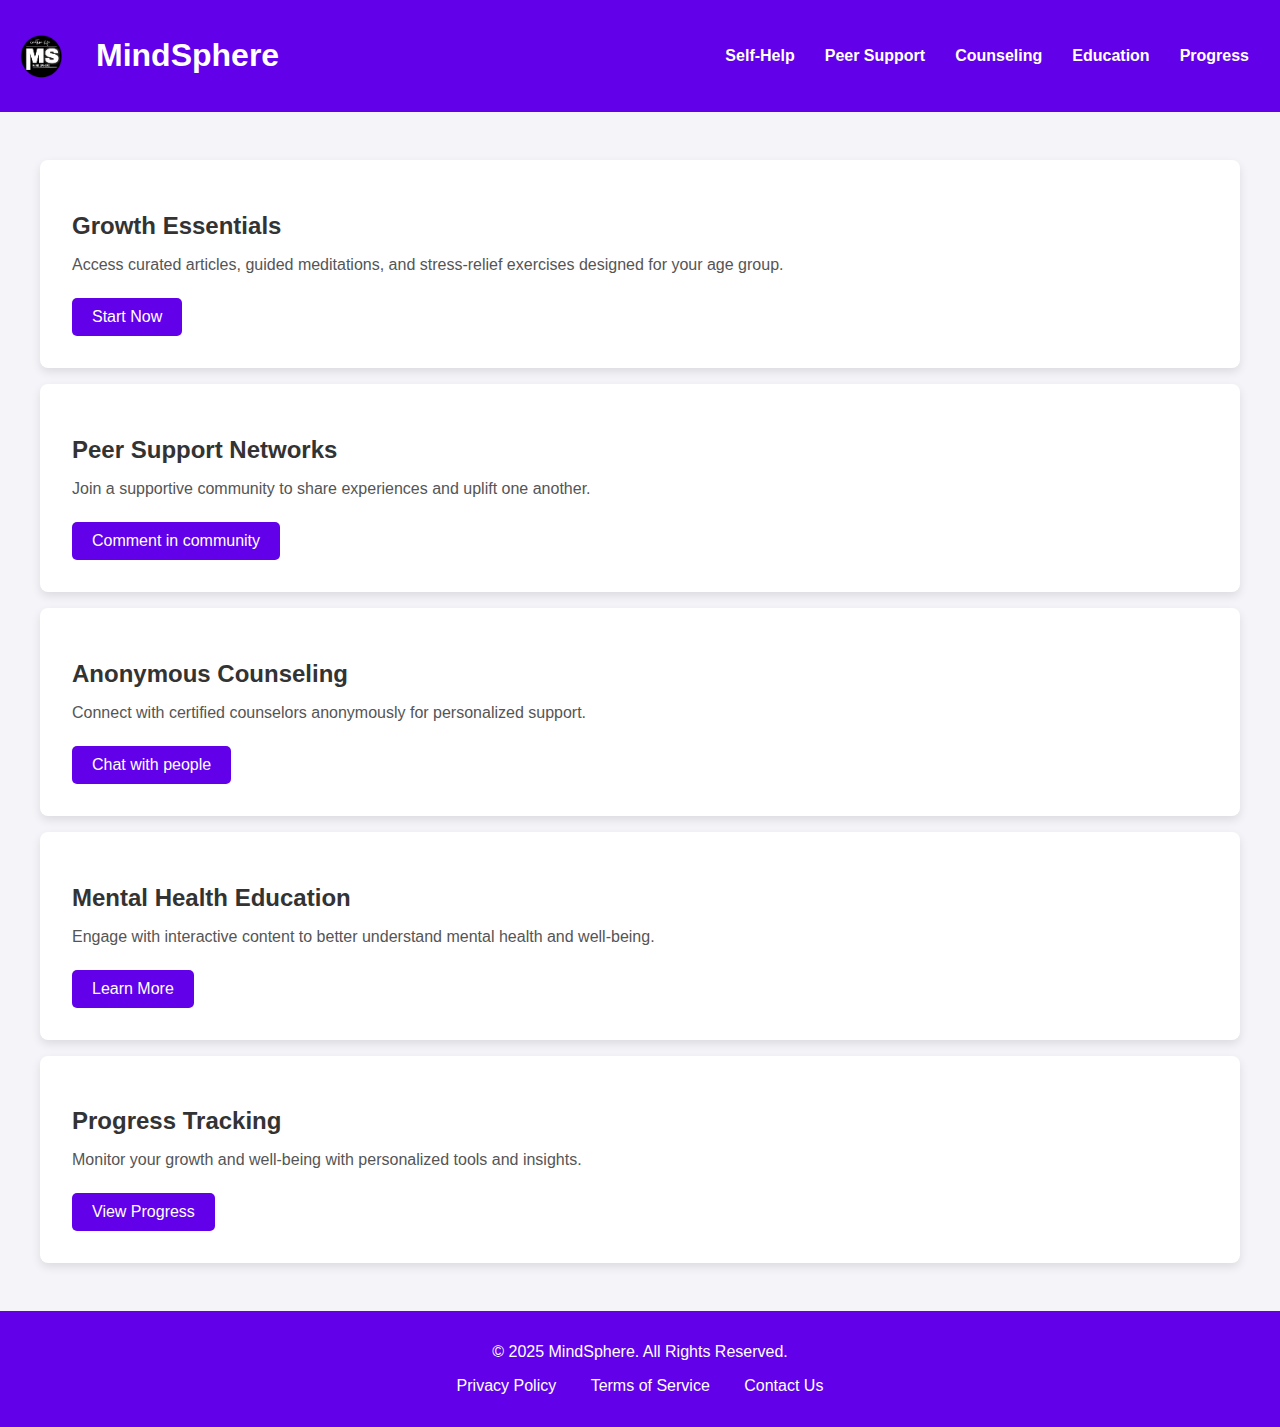
<file: index.html>
<!DOCTYPE html>
<html lang="en">
<head>
    <meta charset="UTF-8">
    <meta name="viewport" content="width=device-width, initial-scale=1.0">
    <title>MindSphere - Digital Mental Wellness</title>
   
    <style>
        body {
            font-family: 'Arial', sans-serif;
            margin: 0;
            padding: 0;
            background-color: #f4f4f9;
            color: #333;
        }

        header {
            background-color: #6200ea;
            padding: 1rem;
            color: white;
            display: flex;
            justify-content: space-between;
            align-items: center;
        }

        header img {
            height: 50px;
            margin-right: 15px;
        }

        .menu-toggle {
            display: none;
            flex-direction: column;
            cursor: pointer;
        }

        .menu-toggle div {
            width: 25px;
            height: 3px;
            background-color: white;
            margin: 4px 0;
        }

        nav {
            display: flex;
            align-items: center;
        }

        nav ul {
            list-style: none;
            padding: 0;
            margin: 0;
            display: flex;
        }

        nav ul li {
            margin: 0 15px;
        }

        nav ul li a {
            text-decoration: none;
            color: white;
            font-weight: bold;
            transition: color 0.3s ease;
        }

        nav ul li a:hover {
            color: #ff4081;
        }

        main {
            padding: 2rem;
            max-width: 1200px;
            margin: 0 auto;
        }

        section {
            background-color: #fff;
            margin: 1rem 0;
            padding: 2rem;
            border-radius: 8px;
            box-shadow: 0 4px 10px rgba(0, 0, 0, 0.1);
        }

        section h2 {
            font-size: 1.5rem;
            margin-bottom: 1rem;
        }

        section p {
            font-size: 1rem;
            color: #555;
            margin-bottom: 1.5rem;
        }

        button {
            background-color: #6200ea;
            color: white;
            border: none;
            padding: 10px 20px; 
            border-radius: 5px;
            font-size: 1rem;
            cursor: pointer;
            transition: background-color 0.3s ease;
        }

        button:hover {
            background-color: #79fda5;
        }

        footer {
            background-color: #6200ea;
            color: white;
            text-align: center;
            padding: 1rem;
        }

        footer ul {
            list-style: none;
            padding: 0;
        }

        footer ul li {
            display: inline;
            margin: 0 15px;
        }

        footer ul li a {
            text-decoration: none;
            color: white;
            transition: color 0.3s ease;
        }

        footer ul li a:hover {
            color: #3ef4fa;
        }

        @media (max-width: 768px) {
            .menu-toggle {
                display: flex;
            }

            nav ul {
                display: none;
                flex-direction: column;
                width: 100%;
                background-color: #7d7d7d;
                position: absolute;
                top: 60px;
                left: 0;
            }

            nav ul li {
                margin: 10px 0;
                text-align: center;
            }

            nav ul.show {
                display: flex;
            }

            main {
                padding: 1rem;
            }
        }
    </style>
</head>
<body>

    <header>
        <div style="display: flex; align-items: center;">
            <img src="1.png" alt="MindSphere Logo" style="vertical-align: middle;">
            <h1 style="display: inline; margin-left: 15px; vertical-align: middle;">MindSphere</h1>
        </div>
        <nav>
            <ul>
                <li><a href="#self-help">Self-Help</a></li>
                <li><a href="#peer-support">Peer Support</a></li>
                <li><a href="#anonymous-counseling">Counseling</a></li>
                <li><a href="#education">Education</a></li>
                <li><a href="#progress">Progress</a></li>
            </ul>
        </nav>
        <div class="menu-toggle" onclick="toggleMenu()">
            <div></div>
            <div></div>
            <div></div>
        </div>
    </header>

    <main>
        <section id="self-help">
            <h2>Growth Essentials</h2>
            <p>Access curated articles, guided meditations, and stress-relief exercises designed for your age group.</p>
            <a href="Selfhelp.html"><button>Start Now</button></a>
        </section>

        <section id="peer-support">
            <h2>Peer Support Networks</h2>
            <p>Join a supportive community to share experiences and uplift one another.</p>
            <a href="chat.html"><button>Comment in community</button></a>
        </section>

        <section id="anonymous-counseling">
            <h2>Anonymous Counseling</h2>
            <p>Connect with certified counselors anonymously for personalized support.</p>
            <a href="chat.html"><button>Chat with people</button></a>
        </section>

        <section id="education">
            <h2>Mental Health Education</h2>
            <p>Engage with interactive content to better understand mental health and well-being.</p>
            <a href="MHE.html"><button>Learn More</button></a>
        </section>

        <section id="progress">
            <h2>Progress Tracking</h2>
            <p>Monitor your growth and well-being with personalized tools and insights.</p>
            <button onclick="viewProgress()">View Progress</button>
        </section>
    </main>

    <footer>
        <div>
            <p>&copy; 2025 MindSphere. All Rights Reserved.</p>
            <ul>
                <li><a href="#">Privacy Policy</a></li>
                <li><a href="#">Terms of Service</a></li>
                <li><a href="#">Contact Us</a></li>
            </ul>
        </div>
    </footer>

    <script>
        function toggleMenu() {
            const nav = document.querySelector('nav ul');
            nav.classList.toggle('show');
        }
    </script>

</body>
</html>
</file>
